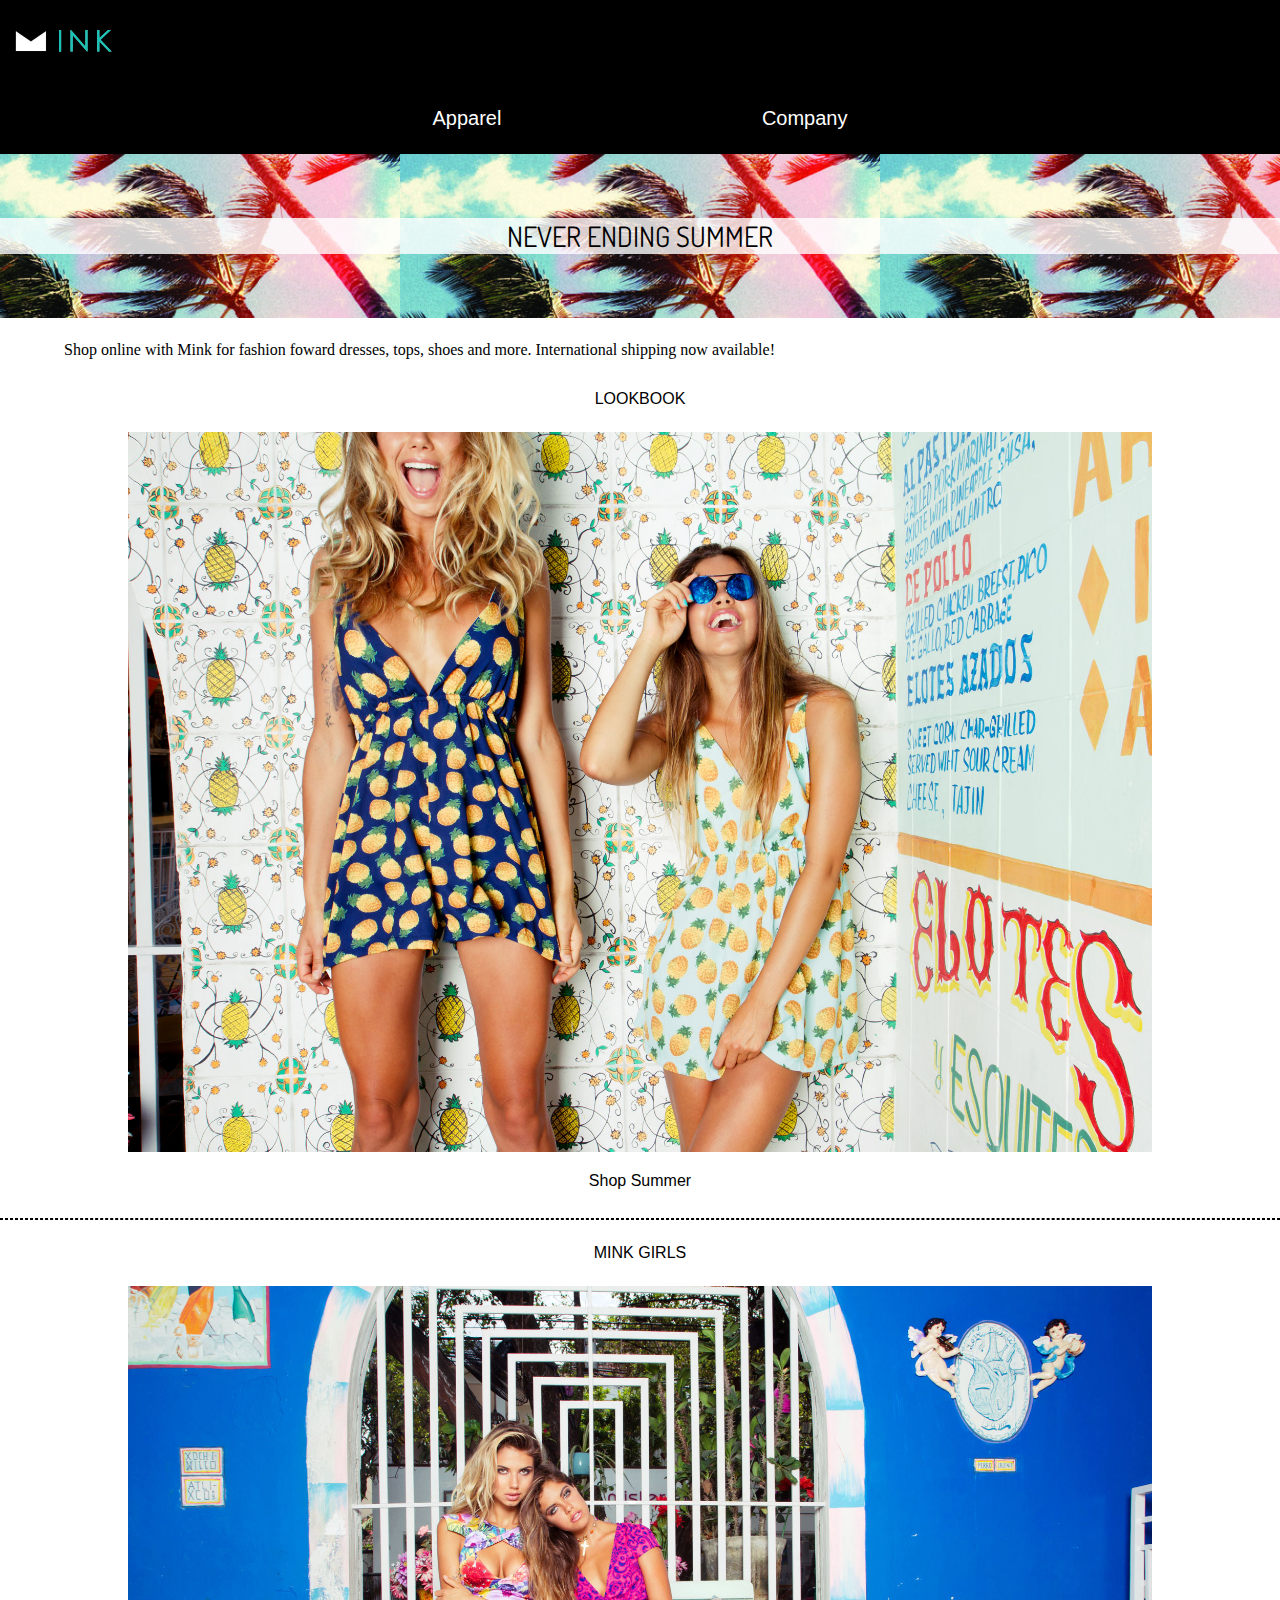
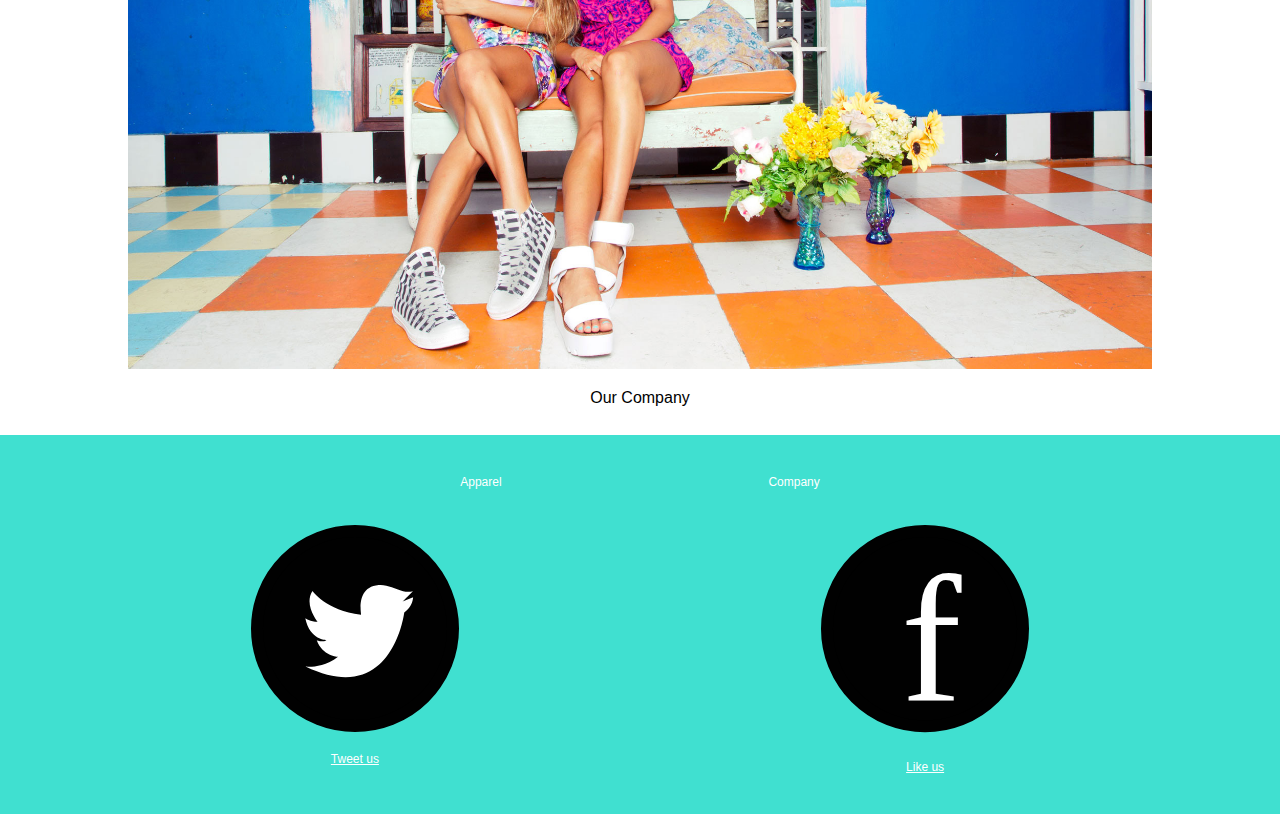
<file: index.html>
<!DOCTYPE html>
<html lang="en-ca">
<head>
        <meta charset="utf-8">
        <title>Assignment 3</title>
        <meta name="viewport" content="width=device-width,initial-scale=1">
    <link href="css/general.css" rel="stylesheet">
    <link href='http://fonts.googleapis.com/css?family=Dosis:400,600' rel='stylesheet' type='text/css'>
</head>
<body>
      
    <header>
        
        <a href="index.html" class="logo">
            <img src="images/logo.svg" alt="Logo">
        </a> 
        
        <nav class="nav-top">   
            <ul>
                <li><a href="apparel.html">Apparel</a></li>
                <li><a href="company.html">Company</a></li>
            </ul>
        </nav> 
       
        <div class="billboard">
            <h1>Never Ending Summer</h1>
        </div>

    </header>
            
    <article class="home">
            
        <p>Shop online with Mink for fashion foward dresses, tops, shoes and more. International shipping now available!</p>
        
        <h2>Lookbook </h2>
    
        <figure>
            <a href="apparel.html">
                <img src="images/team.jpg" alt="S">
                <figcaption>Shop Summer</figcaption>
            </a>     
        </figure>
        
        <hr>
        
        <h2>Mink Girls</h2>
        
        <figure>
            <a href="company.html">
                <img src="images/girls-seat.jpg" alt="Our Company">
                <figcaption>Our Company</figcaption>
            </a>
        </figure>
    
    </article>

    <footer>
    
        <nav class="nav-bottom">
            <ul>
                <li><a href="apparel.html">Apparel</a></li>
                <li><a href="company.html">Company</a></li>
            </ul>
        </nav>
            
        <div class="bucket1">
            <a href="#">
                
                <figure>
                    <img src="images/social-twitter.svg" alt="Placeholder">
                    <figcaption class="figcaption">Tweet us</figcaption> 
                </figure>
            </a>

            <a href="#">
                <figure>
                    <img src="images/social-facebook.svg" alt="Placeholder">
                    <figcaption class="figcaption">Like us</figcaption>
                </figure>
            </a>
            
        </div>

    </footer>
     
</body>
</html>
</file>
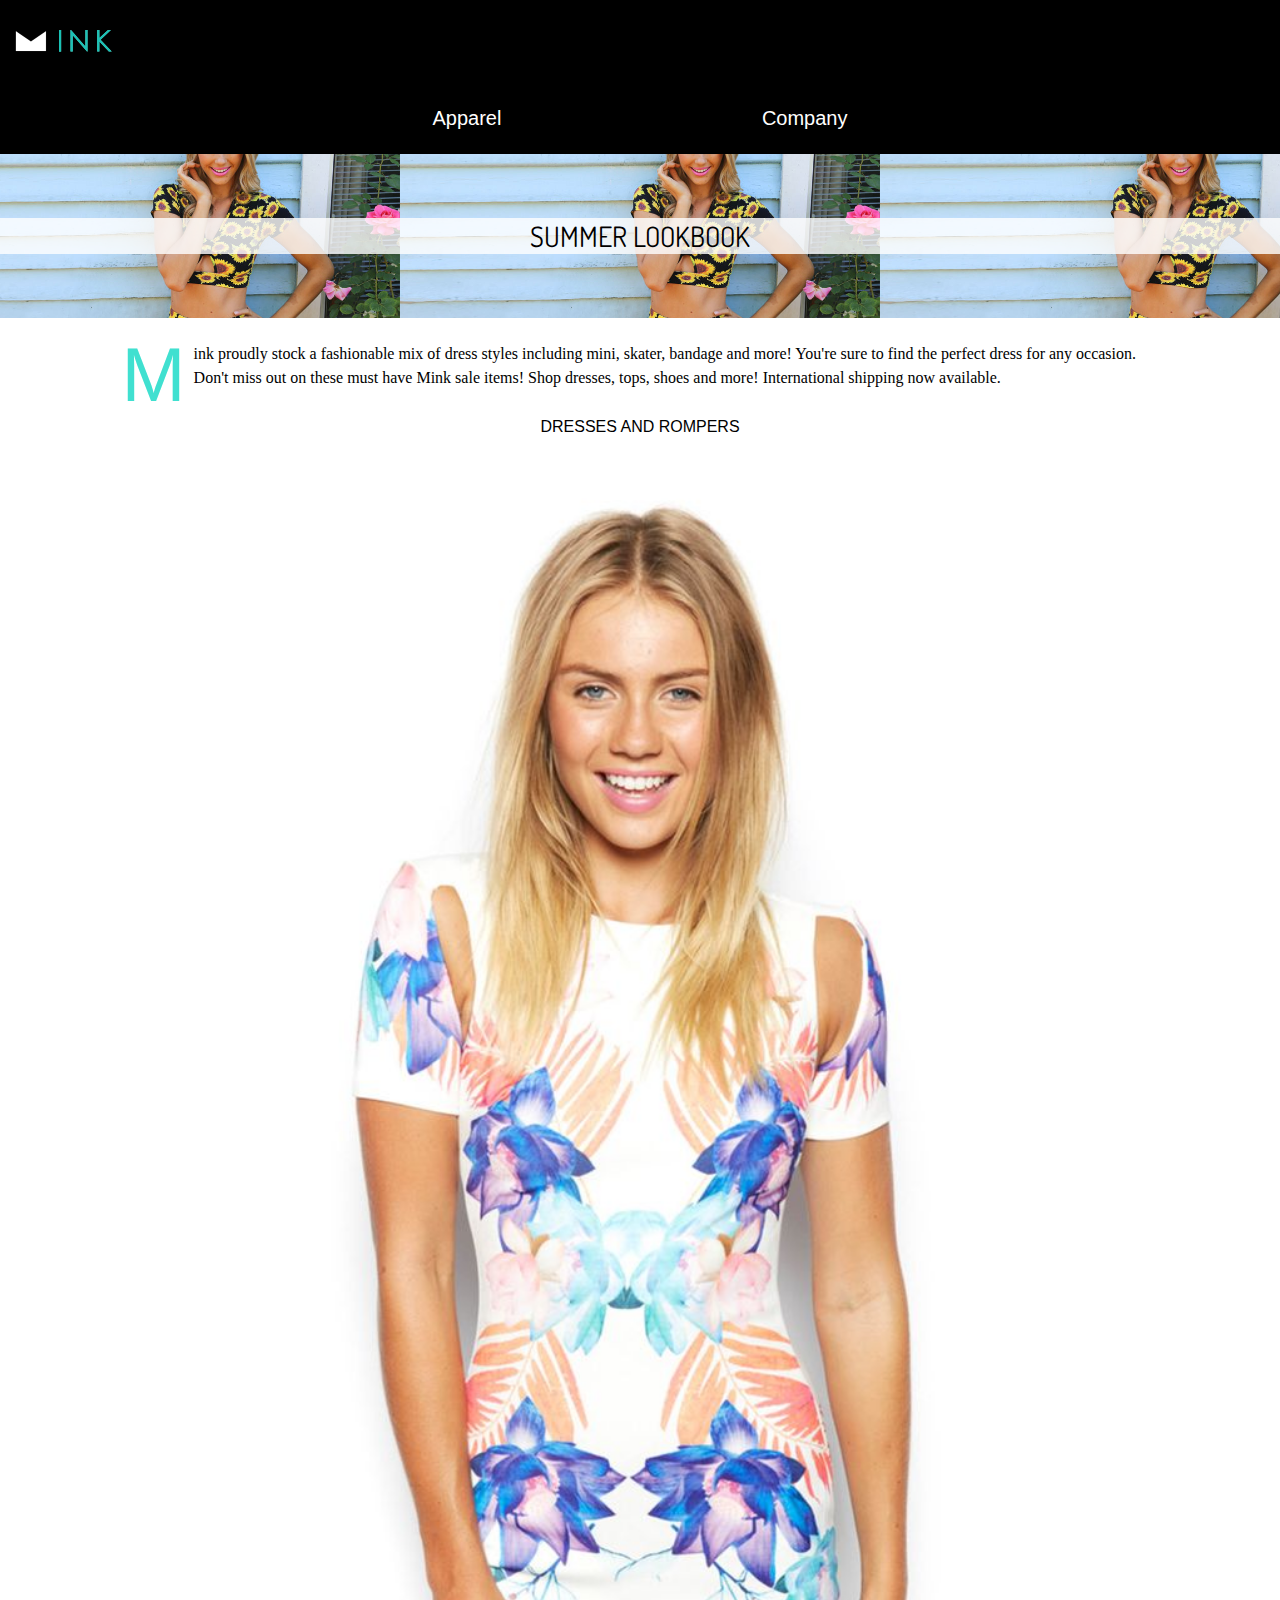
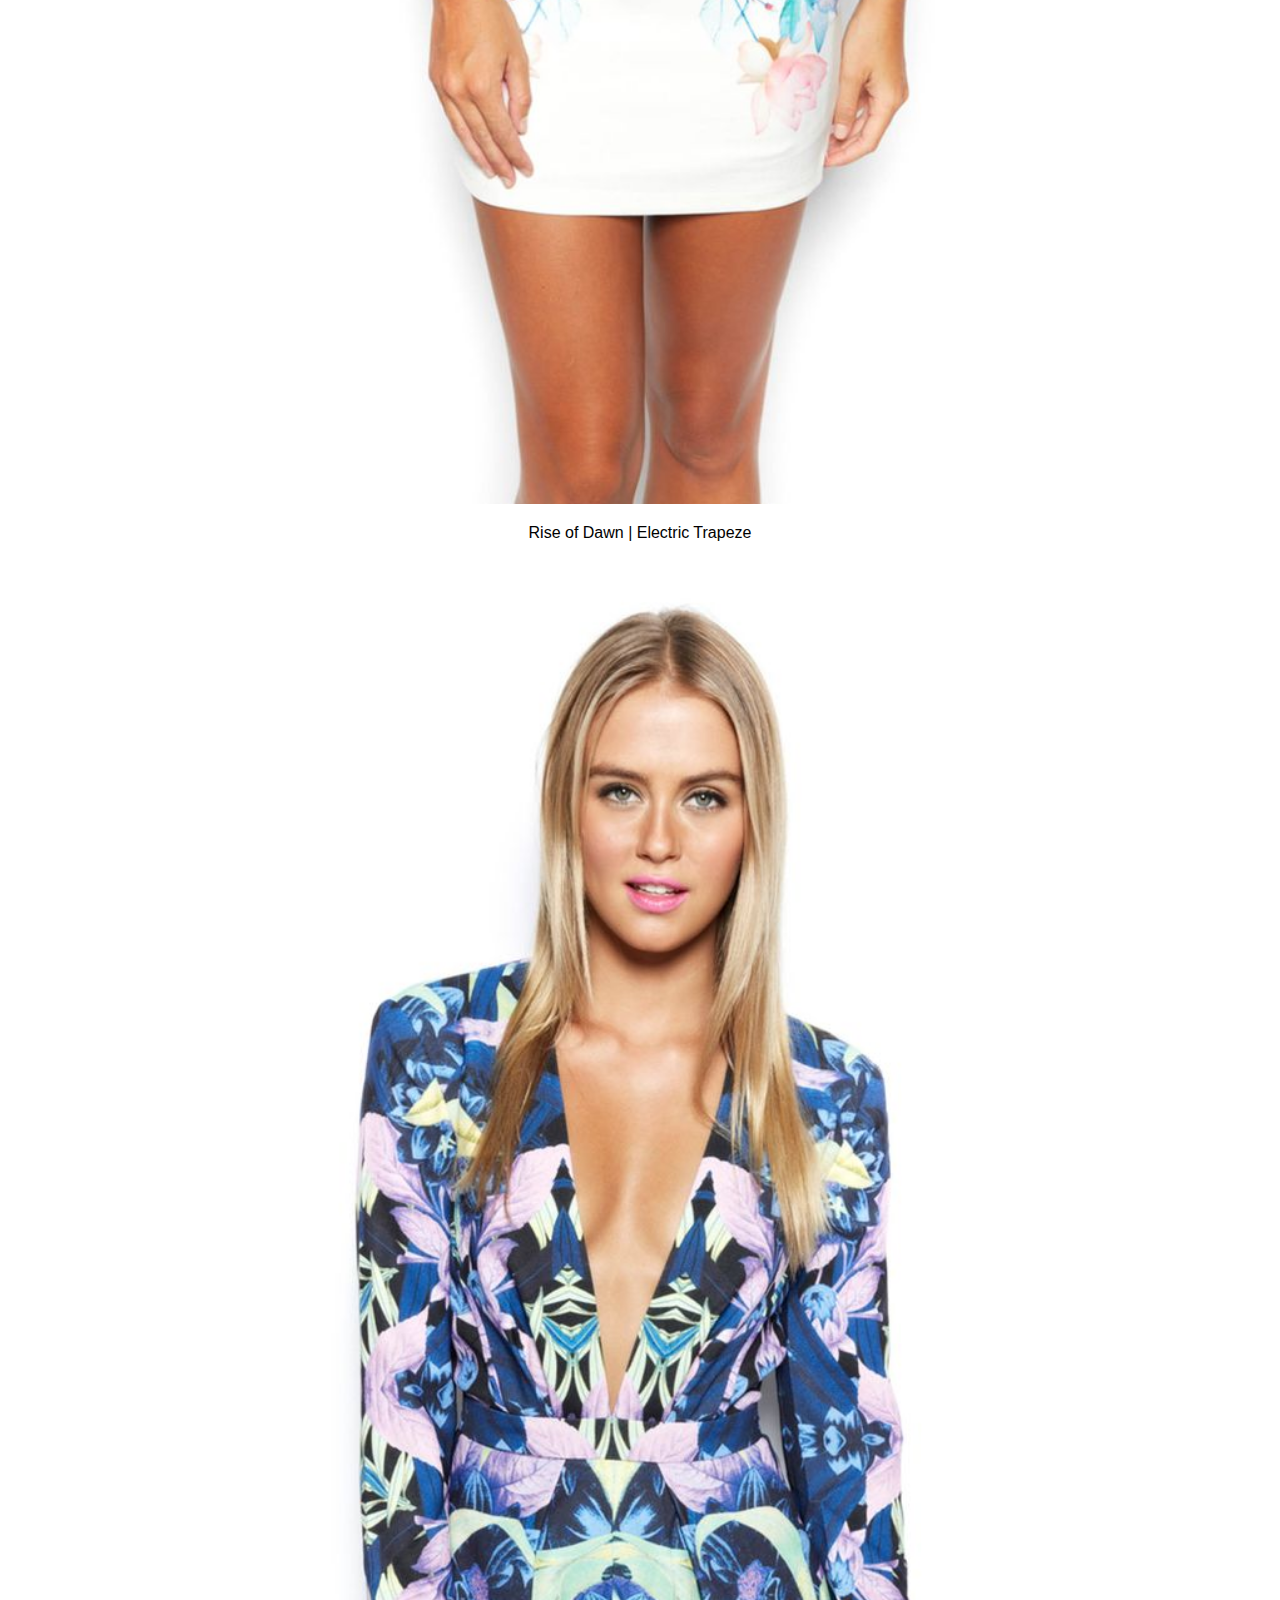
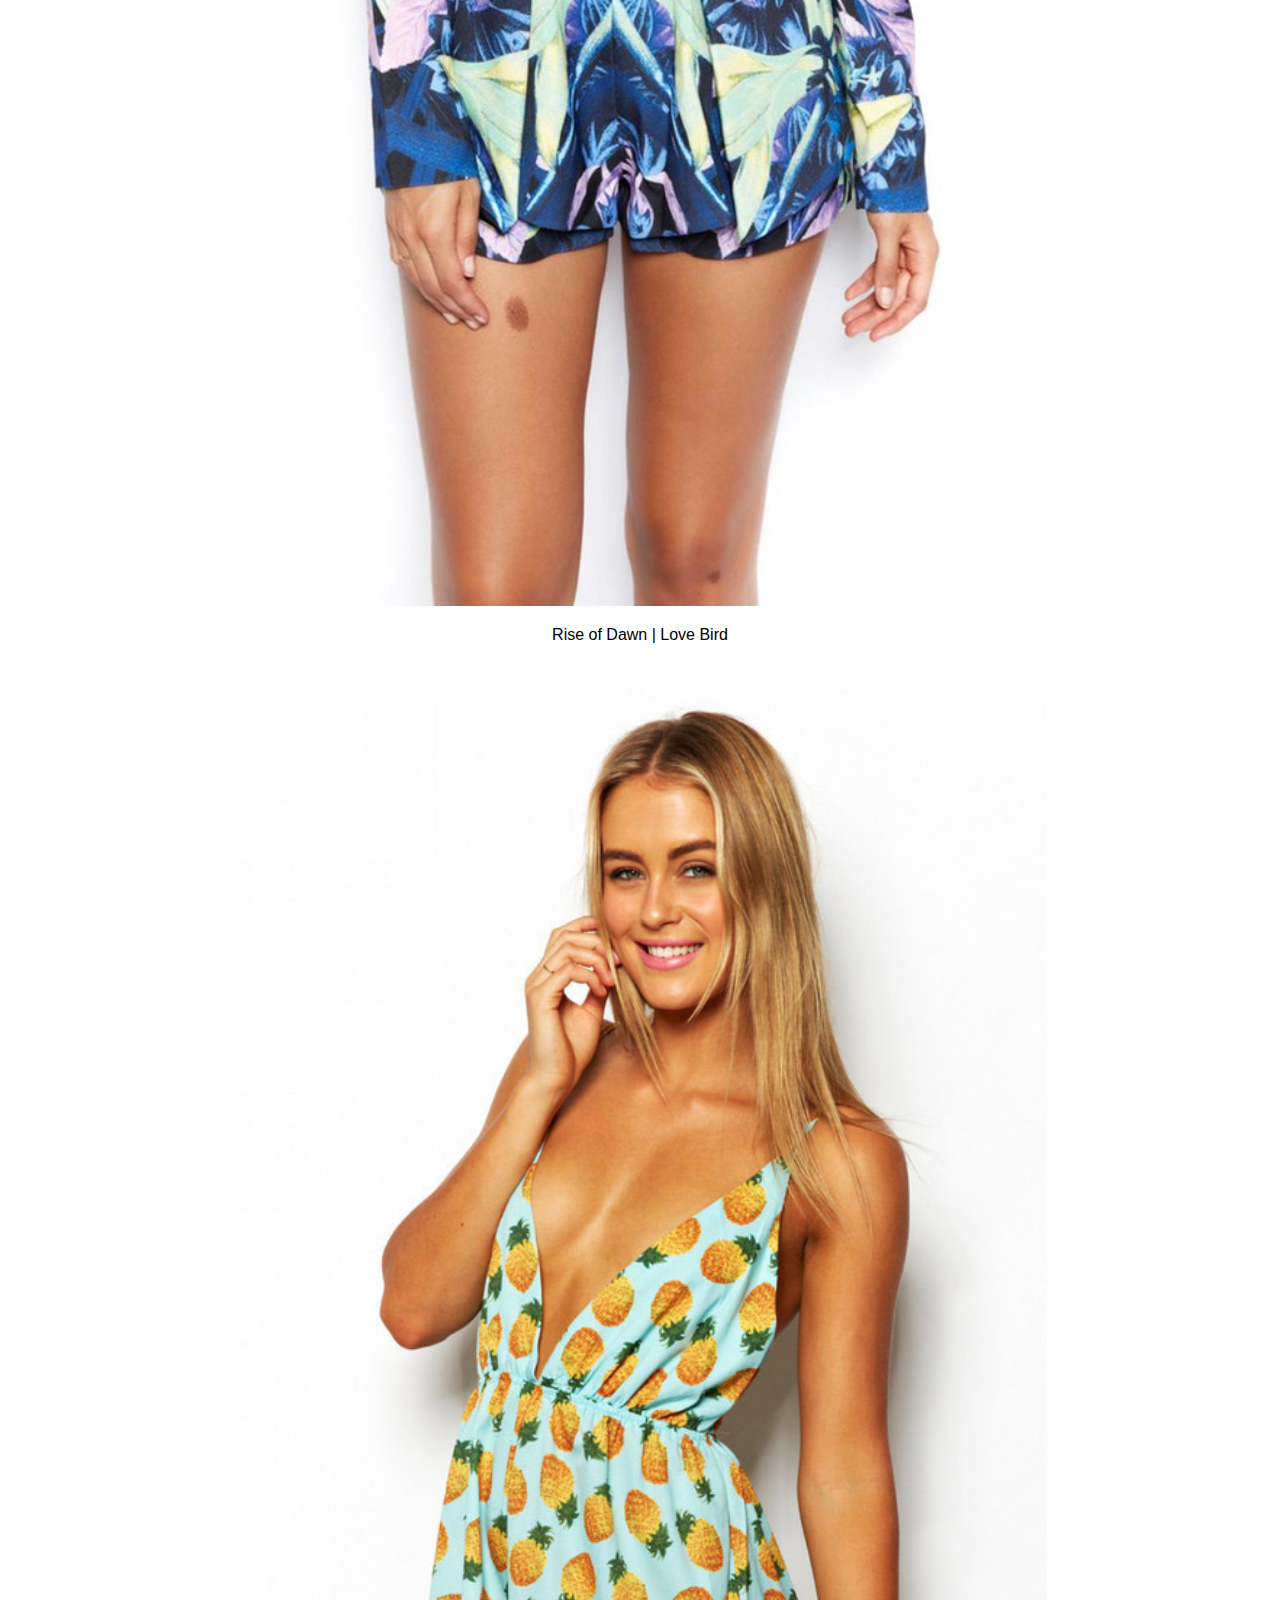
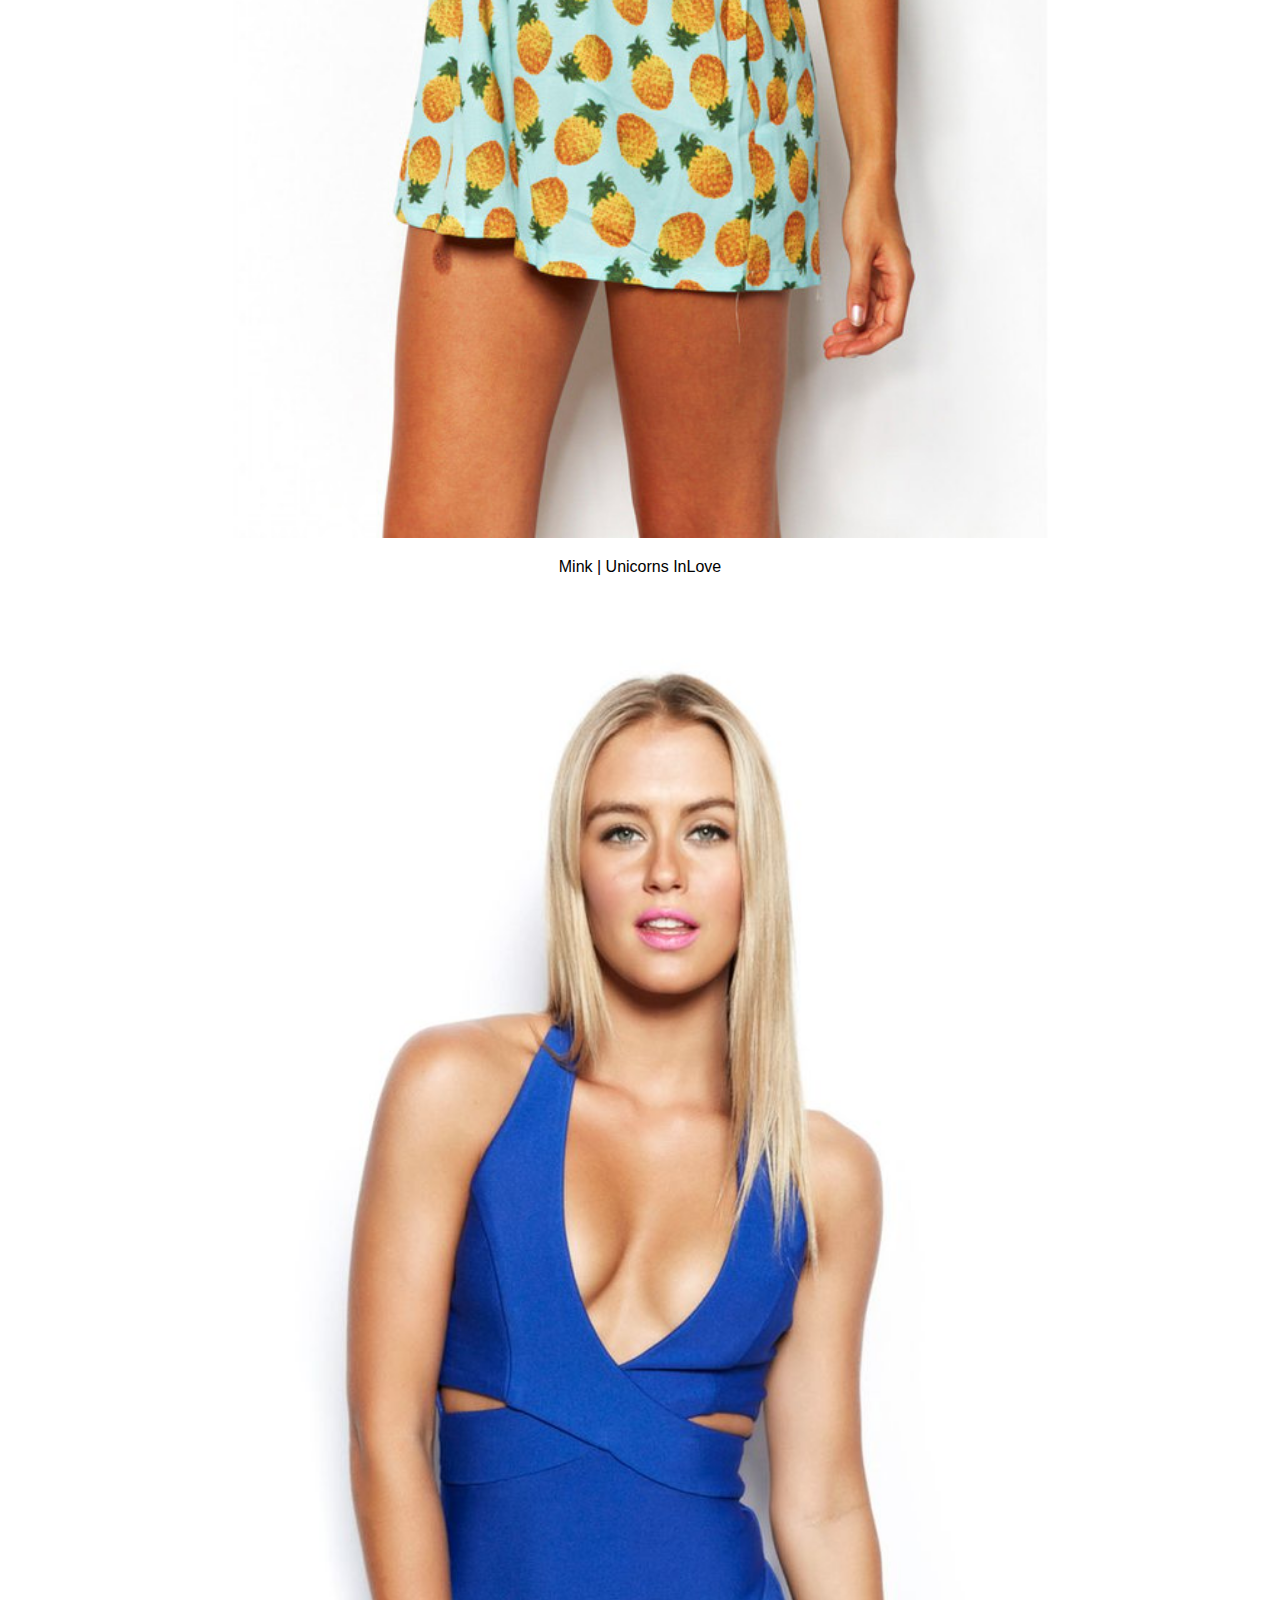
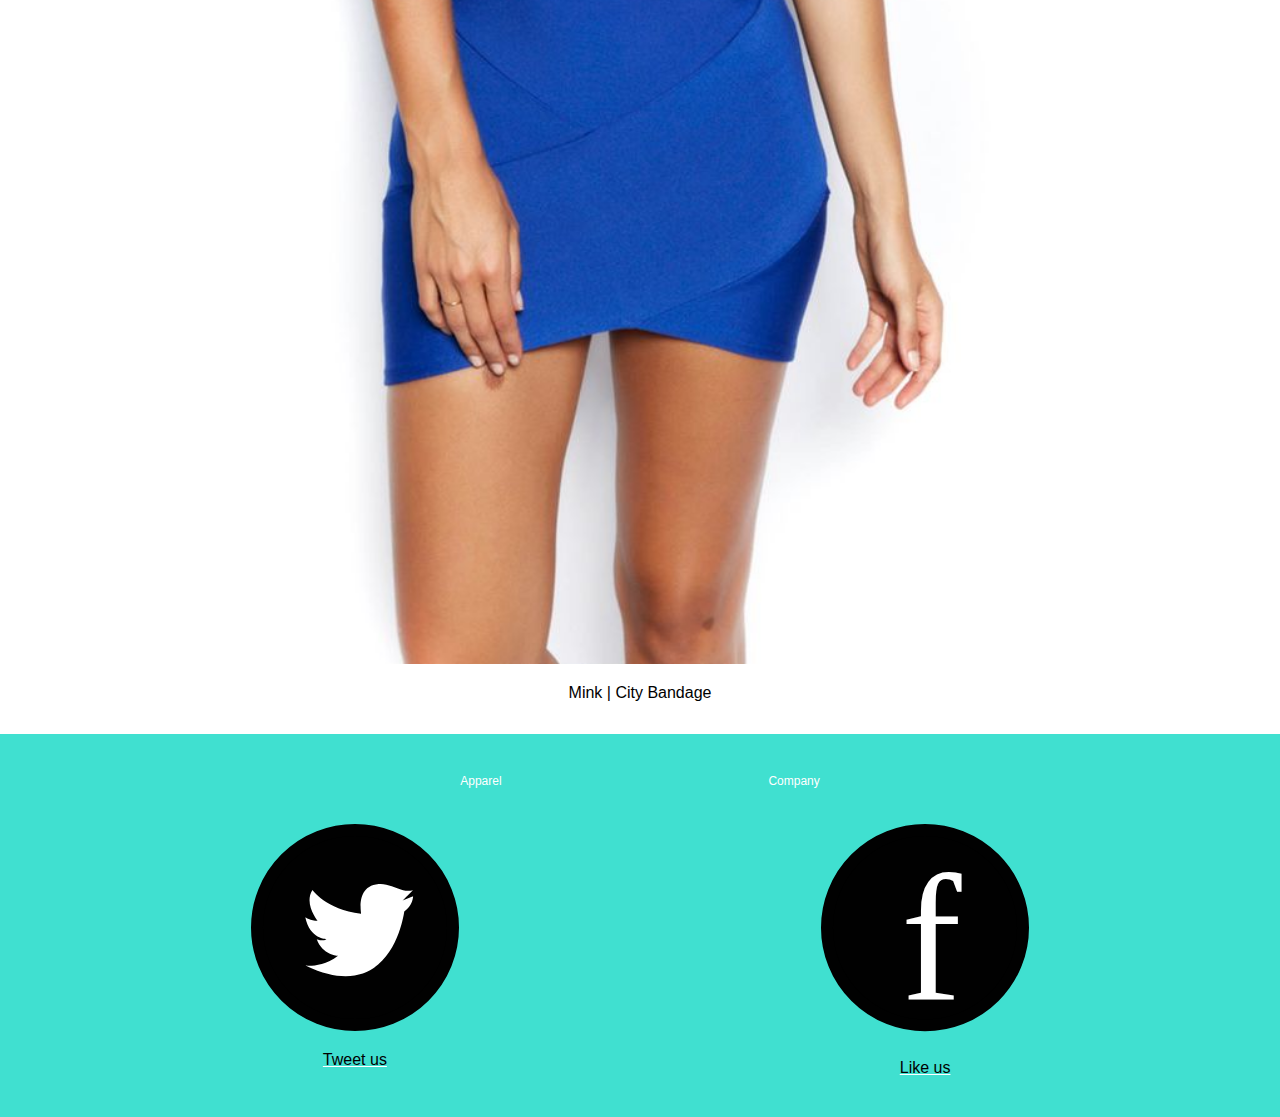
<file: apparel.html>
<!DOCTYPE html>
<html lang="en-ca">
<head>
        <meta charset="utf-8">
        <title>Assignment 3</title>
        <meta name="viewport" content="width=device-width,initial-scale=1">
    <link href="css/general.css" rel="stylesheet">
    <link href='http://fonts.googleapis.com/css?family=Dosis:400,600' rel='stylesheet' type='text/css'>
</head>
<body>
      
    <header>
        
        <a href="index.html" class="logo">
            <img src="images/logo.svg" alt="Logo">
        </a> 
        
        <nav class="nav-top">   
            <ul>
                <li><a href="apparel.html">Apparel</a></li>
                <li><a href="company.html">Company</a></li>
            </ul>
        </nav> 
       
        <div class="billboard apparel">
            <h1>Summer Lookbook</h1>
        </div>

    </header>
            
    <article>
            
        <p class="dropcap">Mink proudly stock a fashionable mix of dress styles including mini, skater, bandage and more! You're sure to find the perfect dress for any occasion. Don't miss out on these must have Mink sale items! Shop dresses, tops, shoes and more! International shipping now available.</p>
        
        <h2>Dresses and Rompers</h2>
    
        <a href="#">
            <figure class="bucket3">
                <img src="images/summer-dress.jpg" alt="Placeholder">
                <figcaption>Rise of Dawn | Electric Trapeze</figcaption>
         
        </a>
        
        <a href="#">
            <figure class="bucket3">
                <img src="images/romper.jpg" alt="Placeholder">
                <figcaption>Rise of Dawn | Love Bird</figcaption>
            </figure>
        </a>
        
        <a href="#">
            <figure class="bucket3">
                <img src="images/fruit-dress.jpg" alt="Placeholder">
                <figcaption>Mink | Unicorns InLove</figcaption>
            </figure>
        </a>
        
        <a href="#">
            <figure class="bucket3">
                <img src="images/blue-dress.jpg" alt="Placeholder">
                <figcaption>Mink | City Bandage</figcaption>
            </figure>
        </a>
    
    </article>

    <footer>
    
        <nav class="nav-bottom">
            <ul>
                <li><a href="apparel.html">Apparel</a></li>
                <li><a href="company.html">Company</a></li>
            </ul>
        </nav>
            
        <div class="bucket1">
            
             <a href="#">
                <figure>
                    <img src="images/social-twitter.svg" alt="Placeholder">
                    <figcaption>Tweet us</figcaption> 
                </figure>
            </a>

            <a href="#">
                <figure>
                    <img src="images/social-facebook.svg" alt="Placeholder">
                    <figcaption>Like us</figcaption>
                </figure>
            </a>
            
        </div>

    </footer>
     
</body>
</html>
</file>
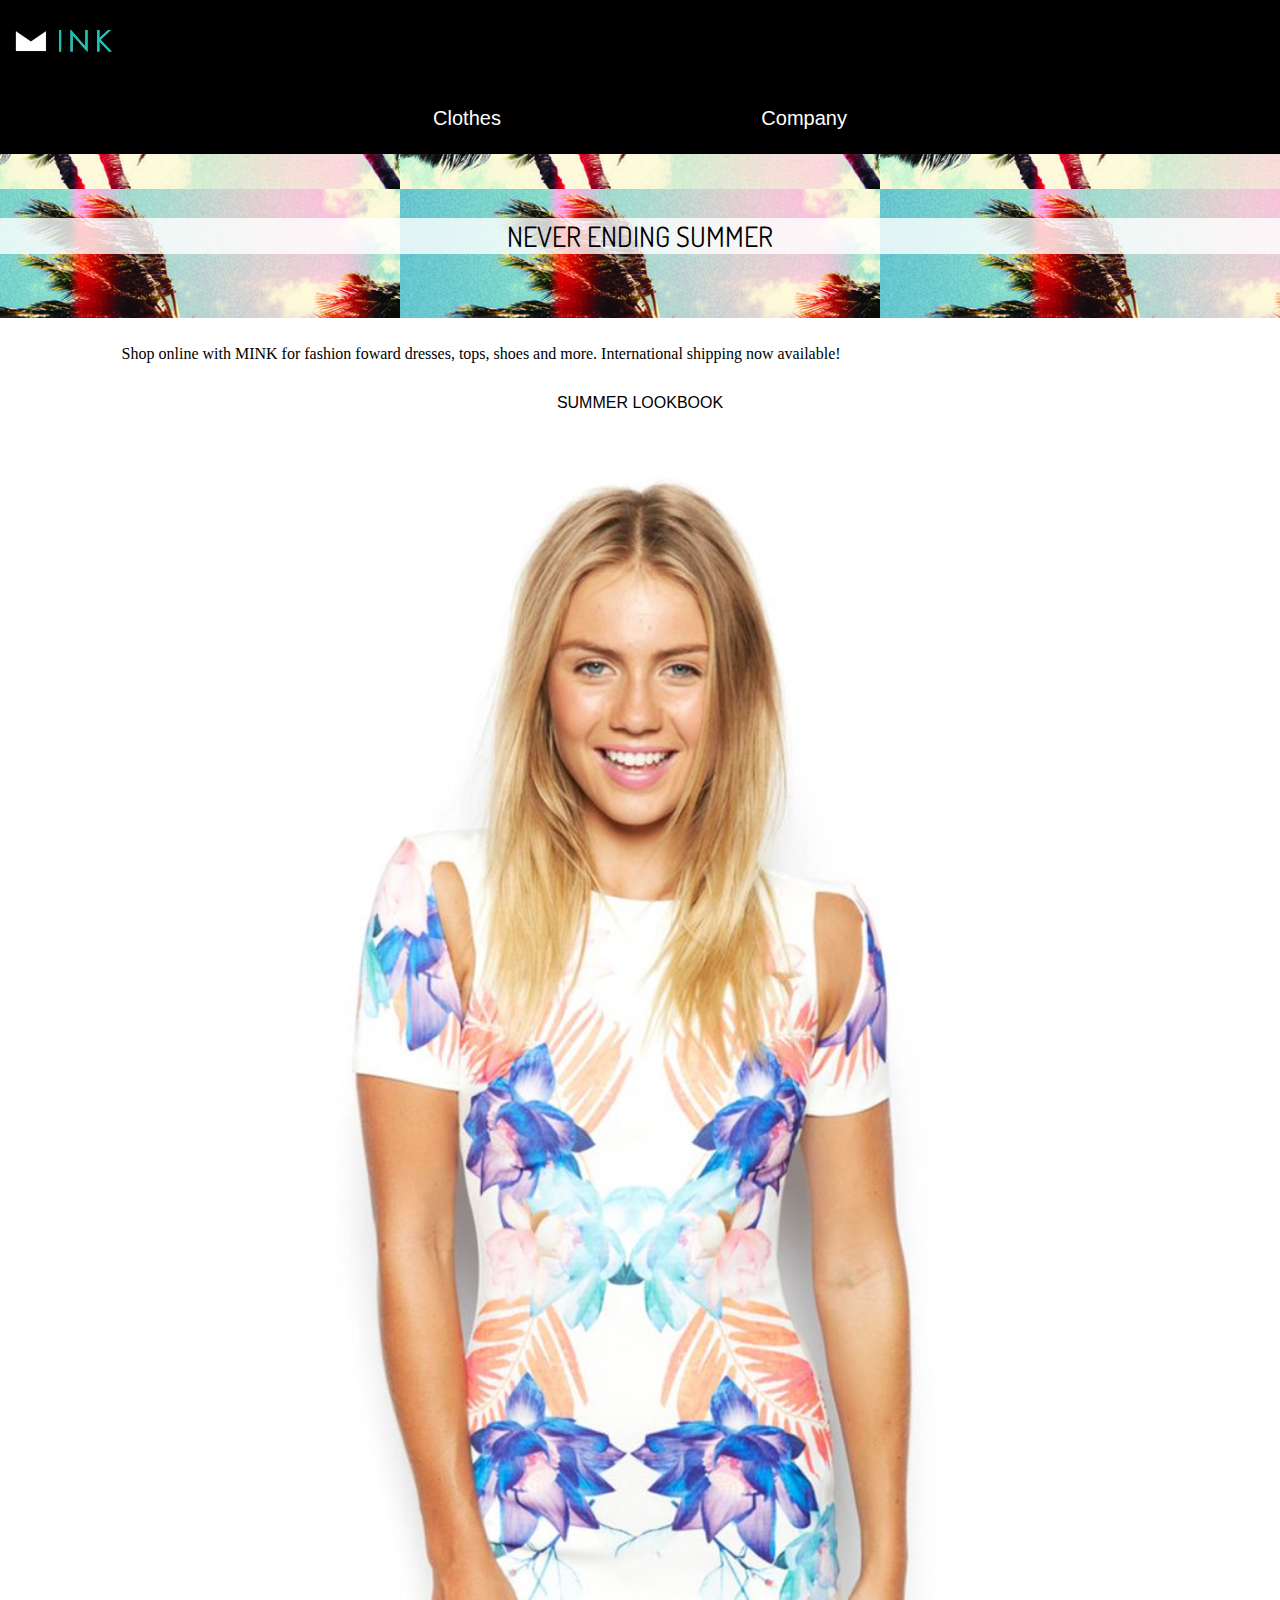
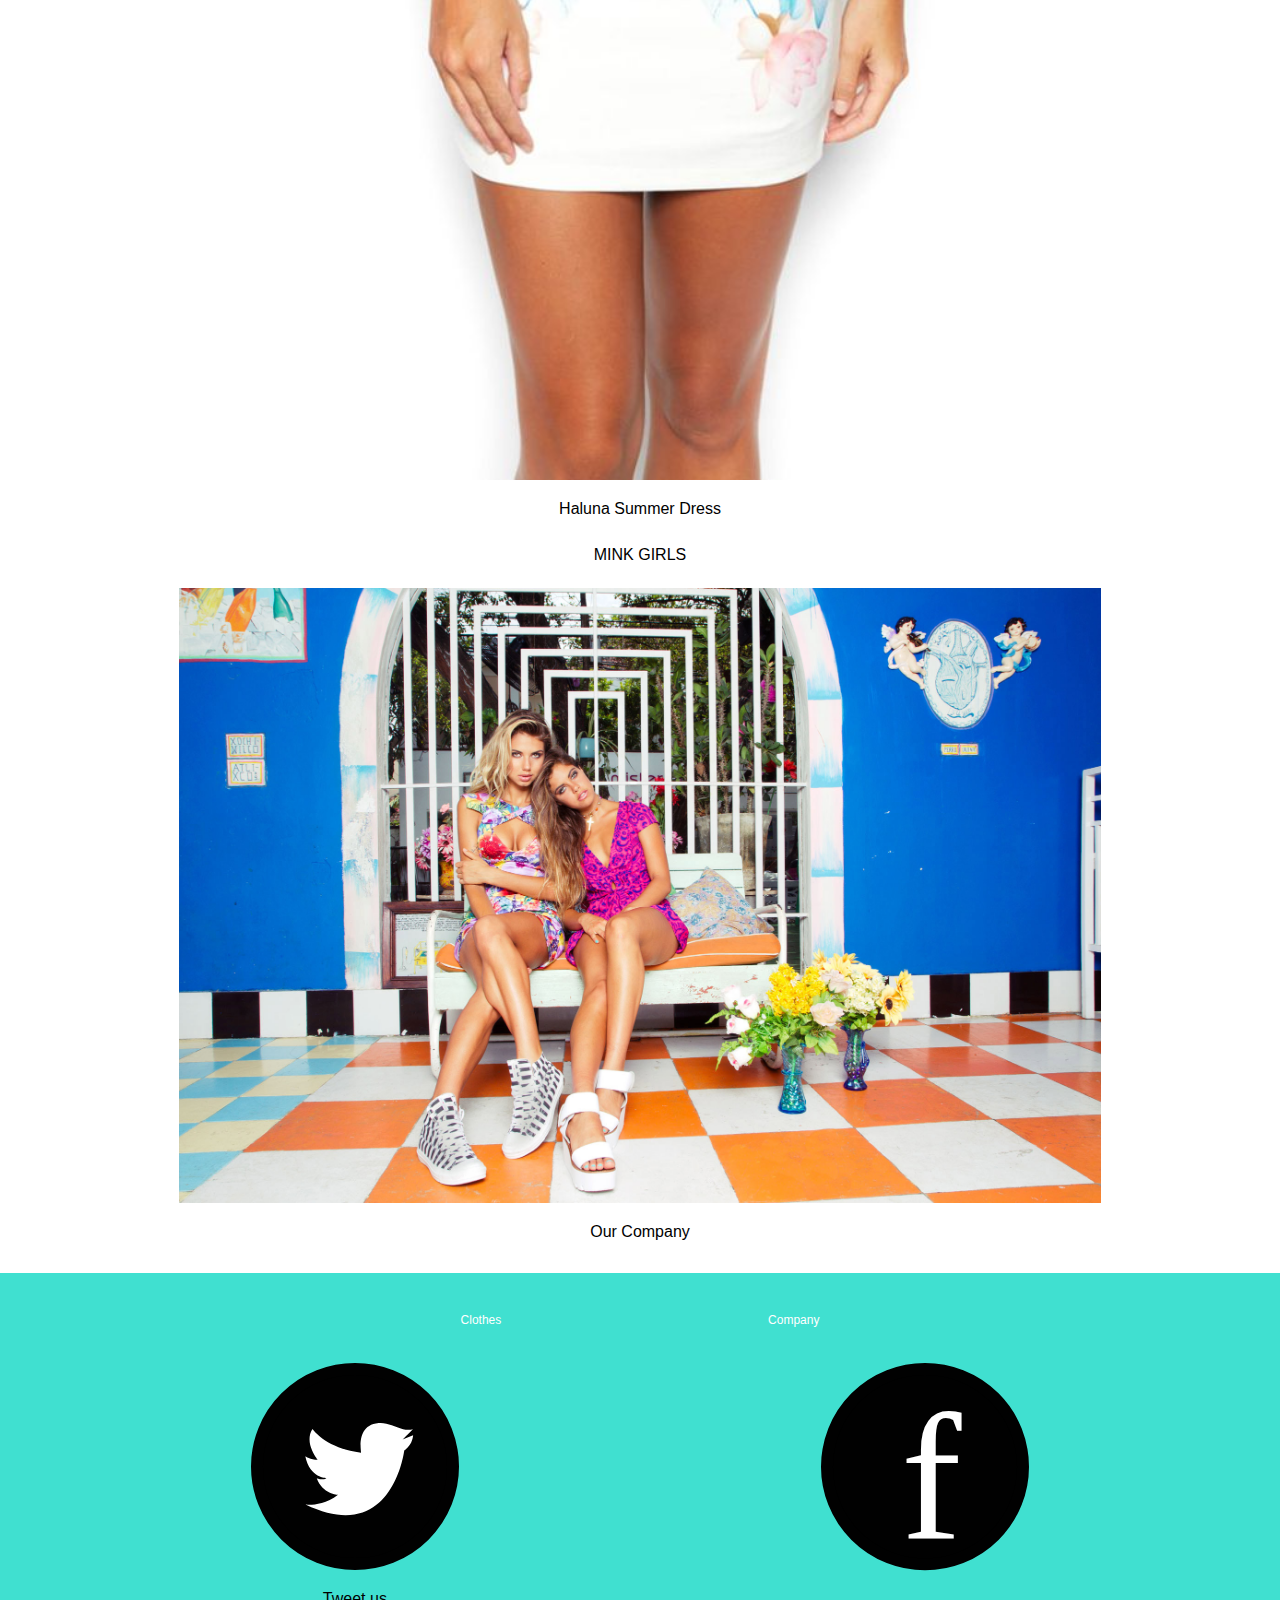
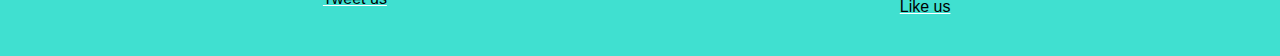
<file: clothes.html>
<!DOCTYPE html>
<html lang="en-ca">
<head>
        <meta charset="utf-8">
        <title>Assignment 3</title>
        <meta name="viewport" content="width=device-width,initial-scale=1">
    <link href="css/general.css" rel="stylesheet">
</head>
<body>
      
    <header>
        <a href="clothes.html" class="logo">
        <img src="images/logo.svg" alt="Logo">
        </a> 
         <nav class="nav-top">   
            <ul>
                <li><a href="clothes.html">Clothes</a></li>
                <li><a href="company.html">Company</a></li>
            </ul>
        </nav>
    </header>  
       
    <div class="billboard">
        <link href="css/general.css" rel="stylesheet">
       <link href='http://fonts.googleapis.com/css?family=Dosis:400,600' rel='stylesheet' type='text/css'>
    
        <h1>NEVER ENDING SUMMER</h1>
<body>
        
    </header>
            
    <article>
            
        <p>Shop online with MINK for fashion foward dresses, tops, shoes and more. International shipping now available!</p>
        
        <h2>Summer Lookbook</h2>
    
        <figure>
            <a href="clothes.html">
                <img src="images/summer-dress.jpg" alt="S">
                <figcaption>Haluna Summer Dress</figcaption>
            </a>
            
        </figure>
        
        <h2>MINK Girls</h2>
        <figure>
            <a href="company.html">
                <img src="images/girls-seat.jpg" alt="Our Models">
                                <figcaption>Our Company</figcaption>
            </a>
        </figure>
    
    </article>

        <footer>
    
        <nav class="nav-bottom">
            <ul>
                <li><a href="clothes.html">Clothes</a></li>
                <li><a href="company.html">Company</a></li>
            </ul>
        </nav>
            
        <div class="bucket1">
            
             <a href="#">
                <figure>
                    <img src="images/social-twitter.svg" alt="Placeholder">
                    <figcaption>Tweet us</figcaption>
                    <source> 
                </figure>
            </a>

            <a href="#">
                <figure>
                    <img src="images/social-facebook.svg" alt="Placeholder">
                    <figcaption>Like us</figcaption>
                </figure>
            </a>
            
        </div>

    </footer>
     
</body>
</html>
</file>
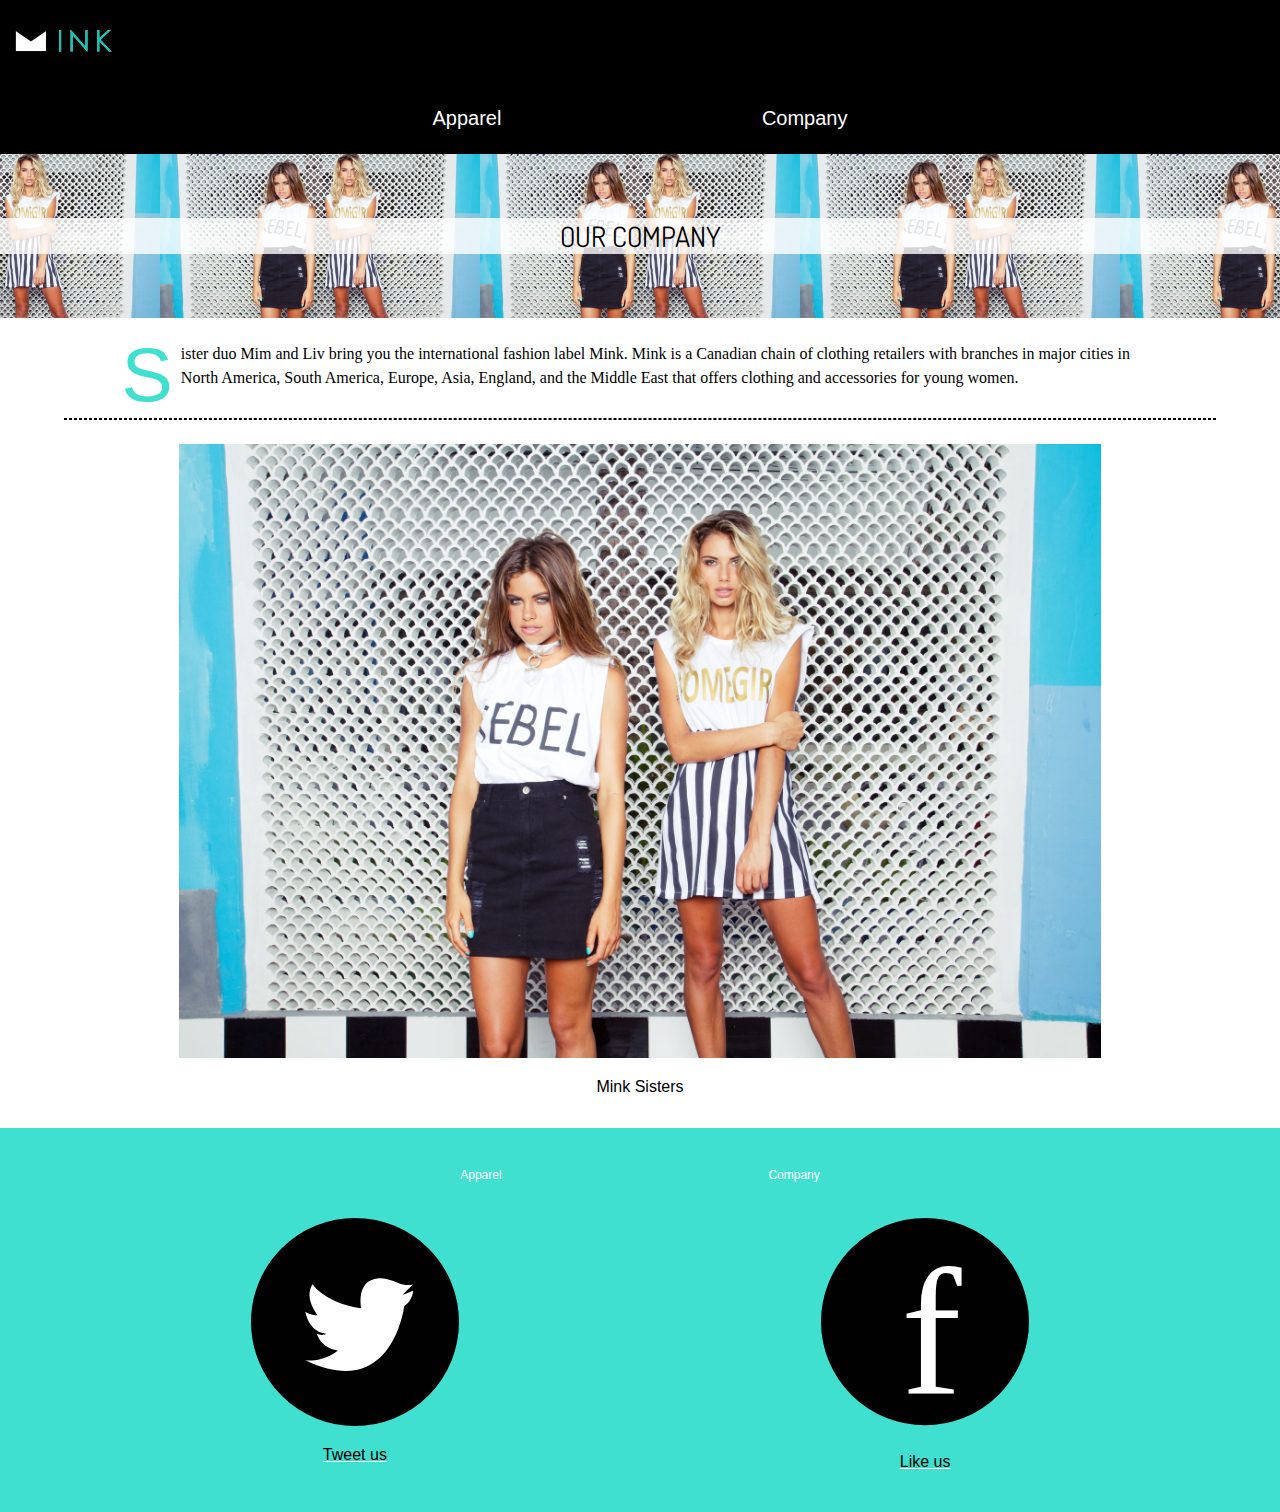
<file: company.html>
<!DOCTYPE html>
<html lang="en-ca">
<head>
        <meta charset="utf-8">
        <title>Assignment 3</title>
        <meta name="viewport" content="width=device-width,initial-scale=1">
    <link href="css/general.css" rel="stylesheet">
    <link href='http://fonts.googleapis.com/css?family=Dosis:400,600' rel='stylesheet' type='text/css'>
</head>
<body>
      
    <header>
        
        <a href="index.html" class="logo">
            <img src="images/logo.svg" alt="Logo">
        </a> 
        
        <nav class="nav-top">   
            <ul>
                <li><a href="apparel.html">Apparel</a></li>
                <li><a href="company.html">Company</a></li>
            </ul>
        </nav> 
       
        <div class="billboard company">
            <h1>Our Company</h1>
        </div>

    </header>
            
    <article>
            
        <p class="dropcap">Sister duo Mim and Liv bring you the international fashion label Mink. Mink is a Canadian chain of clothing retailers with branches in major cities in North America, South America, Europe, Asia, England, and the Middle East that offers clothing and accessories for young women.</p>
        
        <hr>
    
        <figure>
            <a href="apparel.html">
                <img src="images/summer.jpg" alt="S">
                <figcaption>Mink Sisters</figcaption>
            </a>
        </figure>
    
    </article>

    <footer>
    
        <nav class="nav-bottom">
            <ul>
                <li><a href="apparel.html">Apparel</a></li>
                <li><a href="company.html">Company</a></li>
            </ul>
        </nav>
            
        <div class="bucket1">
            
             <a href="#">
                <figure>
                    <img src="images/social-twitter.svg" alt="Placeholder">
                    <figcaption>Tweet us</figcaption> 
                </figure>
            </a>

            <a href="#">
                <figure>
                    <img src="images/social-facebook.svg" alt="Placeholder">
                    <figcaption>Like us</figcaption>
                </figure>
            </a>
            
        </div>

    </footer>
     
</body>
</html>
</file>
<file: css/general.css>
@charset "utf-8";

@-moz-viewport { width: device-width; scale: 1; }
@-ms-viewport { width: device-width; scale: 1; }
@-o-viewport { width: device-width; scale: 1; }
@-webkit-viewport { width: device-width; scale: 1; }
@viewport { width: device-width; scale: 1; }

* {
        -moz-box-sizing: border-box;
        -webkit-box-sizing: border-box;
        box-sizing: border-box;
}

html {
        -moz-text-size-adjust: 100%;
        -ms-text-size-adjust: 100%;
        -webkit-text-size-adjust: 100%;
        text-size-adjust: 100%;
    
    font-size: 100%;
    font-family: Century Gothic, Arial, sans-serif;
}

img {
    width: 100%;
    display: block;
    margin: 0;
    padding: 1rem 10%; 
}

body {
    margin: 0;
    padding: 0; 
}

header {
    overflow: hidden; 
    background-color: black;
}

.logo {
    display: block;
    width: 8rem;
    background-color: black;  
}

.billboard { 
    overflow: hidden;   
    background-image: url(../images/background.jpg);
    background-color: black;
    background-repeat: repeat;
    background-position: center center;
    background-size: 30rem;
}

.apparel {
    background-image: url(../images/sunflower-girl.jpg);
    background-size: 30rem;
}

.company {
    background-image: url(../images/summer.jpg);
    background-size: 20rem;
}


h1 {
    text-align: center;
    margin: 4rem 0;
    font-size: 1.75rem;
    font-family: 'Dosis', Georgia, Times, serif;
    font-weight: normal;
    background-color: rgba(255, 255, 255, .8);
    text-transform: uppercase;
}

.nav-top {
    background-color: black;
}

.nav-top ul {
    margin: 0;
    padding: 0;
    text-align: center;     
}

.nav-top li {
    margin: 0;
    padding: 0;
    display: inline; 
}

.nav-top a,
.nav-top a:link,
.nav-top a:visited {
        display: inline-block;
        margin: 0;
        padding: 1.5rem 10%;
        color: white;
        font-size: 1.25em; 
        text-decoration: none;
}

.selected { 
    background-color: #FFF;
}

article {
    margin: 0;
    padding: .25rem 5%;
    overflow: hidden;
    background-color: white;
}

.home {
    padding: 0;
}

.home p {
    padding: 0 5%;
}
    
 p {
    font-size: 1rem;
    font-family: Baskerville, Times New Roman, serif;
    line-height: 1.5rem;
    margin: 0 auto 1.5;
    padding: .25rem 10%;
}

.dropcap:first-letter {
    font-family: Century Gothic, Arial, sans-serif;
    font-size: 4.8rem;
    font-weight: normal;
    float: left;
    margin: 1.25rem .5rem .50rem 0;
    color: turquoise;  
}
    
article p:first-child { 
    font-size: 1rem;
    color: black;
    line-height: 1.5rem;
    margin: 0 auto 1.5;
    padding: .25rem 5%;   
}

h2 {
    font-family: Century Gothic, Arial, sans-serif;
    font-size: 1rem;
    text-transform: uppercase;
    font-weight: normal;
    color: black;
    margin: 1.5rem auto .5rem;
    text-align: center;    
} 
figure {
    margin: 0 auto 1.5rem;
    width: 100%;
}  

figure a,
figure a:link, 
figure a:visited {
    font-size: 1rem;
    color: crimson;
    text-decoration: none;
}

figcaption {
    font-size: 1rem;
    color: black;
    padding: .25rem 5%;
    text-align: center;
}

details {
    font-size: .75rem;
    color: crimson;
    padding: .75rem 5%;
    margin: 0 auto 1.5rem;
}

hr {
    border: 1px dashed black;
    margin: 1.5rem auto .5rem;
} 
    
 footer {
    background-color: turquoise;
    overflow: hidden;
    padding: 1.5rem 5% 1rem;
}
    
footer p {
    font-size: .75rem;
    font-family: Geneva, Arial, sans-serif;
    color: white;
    padding: .10rem 5%;
    margin: .5rem 0;
}

footer a {
    font-family: Century Gothic, Arial, sans-serif;
    color: white;

} 

.nav-bottom {
    background-color: turquoise;
}

.nav-bottom ul {
    margin: 0;
    padding: 0;
    text-align: center;     
}

.nav-bottom li {
    margin: 0;
    padding: 0;
    display: inline; 
}

.nav-bottom a,
.nav-bottom a:link,
.nav-bottom a:visited {
        display: inline-block;
        margin: 1rem;
        padding: 0 10%;
        color: white;
        font-size: .75rem; 
        text-decoration: none;
}

.bucket1 { 
    overflow:  hidden;
    background-color: turquoise; 
    padding: .25rem 5%;
    margin: 0;
}

.bucket1 figure {
    margin: 0;
    padding: 0;
}

.figcaption {
    font-size: .75rem;
    color: white;
}

.bucket1 a,
.bucket1 a:link,
.bucket1 a:visited {
    float: left;
    width: 45%;  
    margin: 0 10% 1.5rem 0; 
    padding: 0 10%;
    
}

.bucket1 a:last-child {
    margin: 0;
    background-color: turquoise
}
</file>
